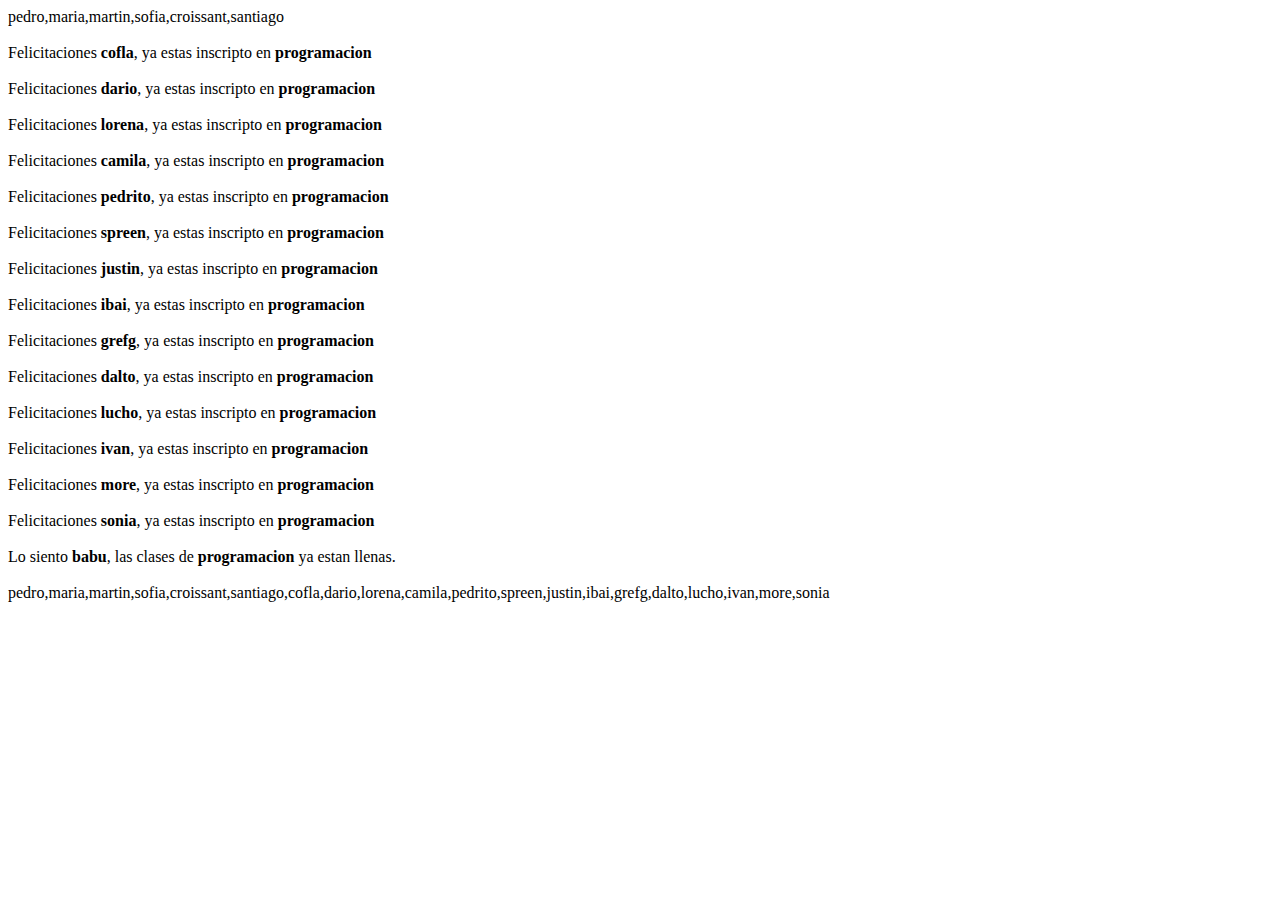
<file: problema 10/index.html>
<!DOCTYPE html>
<html lang="en">
<head>
    <meta charset="UTF-8">
    <meta http-equiv="X-UA-Compatible" content="IE=edge">
    <meta name="viewport" content="width=device-width, initial-scale=1.0">
    <script src="problema10.js"></script>
    <title>Document</title>
</head>
<body>
    
</body>
</html>
</file>
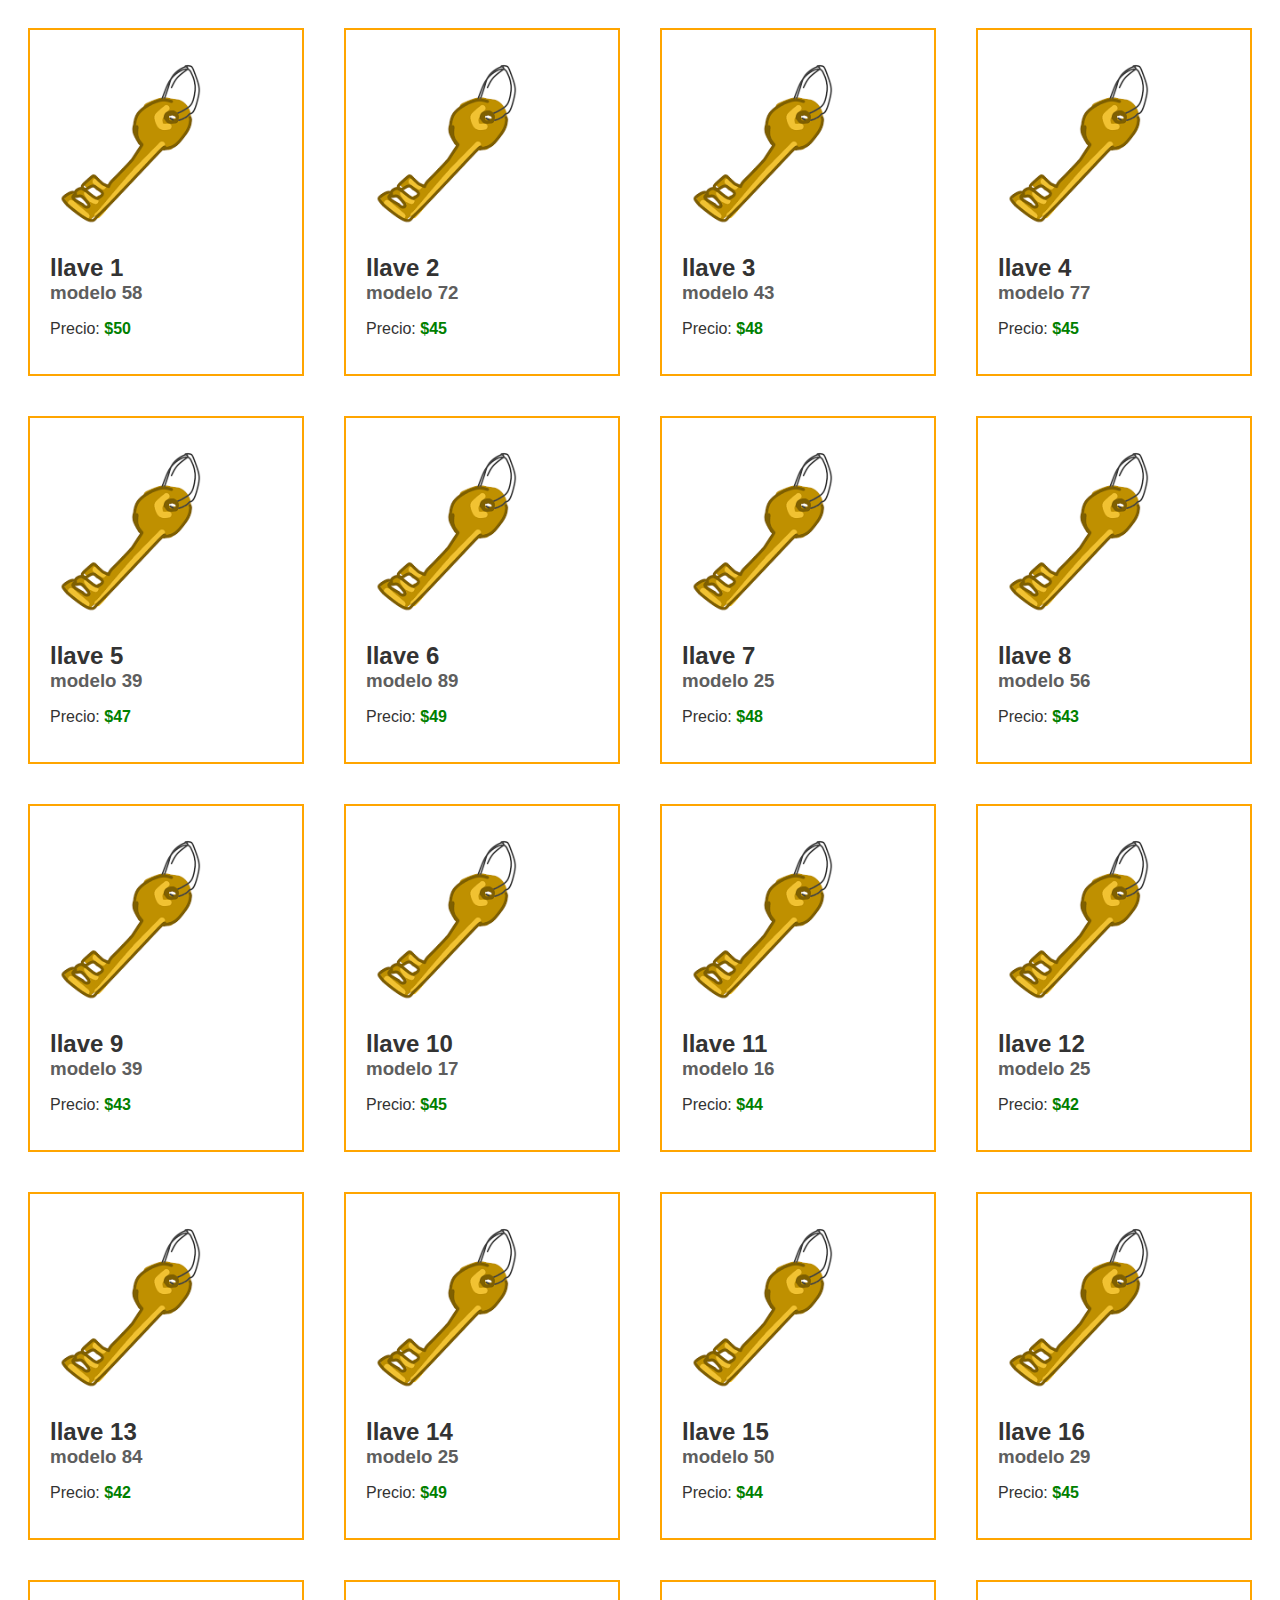
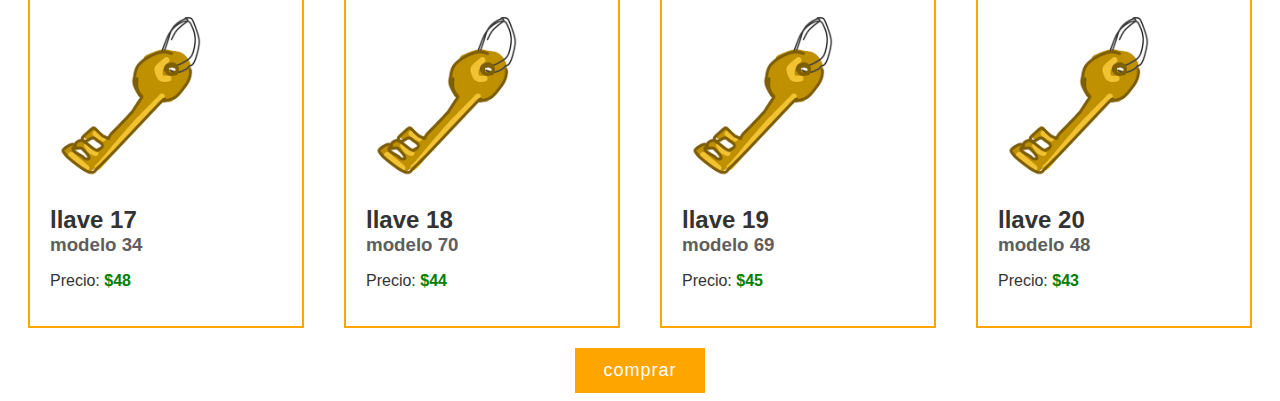
<file: problema 13/index.html>
<!DOCTYPE html>
<html lang="en">
<head>
    <meta charset="UTF-8">
    <meta http-equiv="X-UA-Compatible" content="IE=edge">
    <meta name="viewport" content="width=device-width, initial-scale=1.0">
    <link rel="stylesheet" href="style.css">
    <title>Problema 13 - Llaves</title>
</head>
<body>
    <div class="flexContainer">

    </div>
    <form>
        <input type="hidden" class="key-data">
        <input type="submit" value="comprar" class="send-button">
    </form>
    <script src="problema13.js"></script>
</body>
</html>
</file>
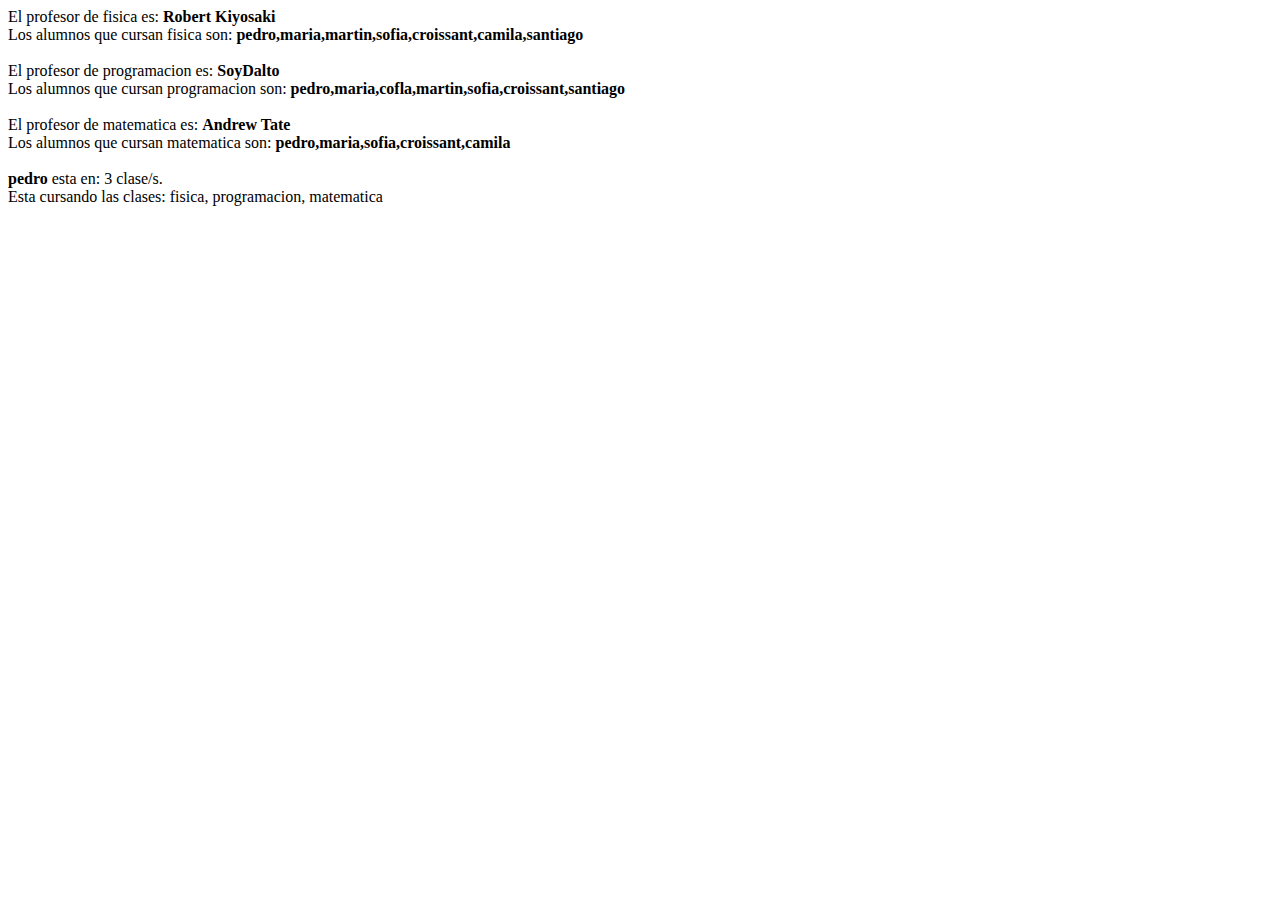
<file: problema 9/index.html>
<!DOCTYPE html>
<html lang="en">
<head>
    <meta charset="UTF-8">
    <meta http-equiv="X-UA-Compatible" content="IE=edge">
    <meta name="viewport" content="width=device-width, initial-scale=1.0">
    <title>Document</title>
    <script src="problema9.js"></script>
</head>
<body>
    
</body>
</html>
</file>
<file: problema 13/style.css>
.flexContainer{
    display: flex;
    flex-wrap: wrap;
    justify-content: center;
    color: #333;
    font-family: sans-serif;

}

.flexItem {
    flex-grow: 1;
    margin: 20px;
    max-width: 300px;
    border: 2px solid orange;
    padding: 20px;
}

.flexItem:hover{
    border-color: green;
    box-shadow: 0px 8px 22px rgb(75, 135, 75);
}
.flexItem:focus{
    border-color: rgb(219, 110, 32);
    box-shadow: 0px 8px 22px orange;
}

h2,h3 {
    margin: 0;
}

h3 {
    color: rgb(94, 94, 94);
}

p b {
    color: green;
}

.llaveImg {
    width: 200px;
    
}

form{
    width: 100%;
    text-align: center;
}

input[type="submit"]{
    background-color: orange;
    color: white;
    border: none;
    padding: 12px 28px;
    font-size: 18px;
    letter-spacing: 1px;
}
</file>
